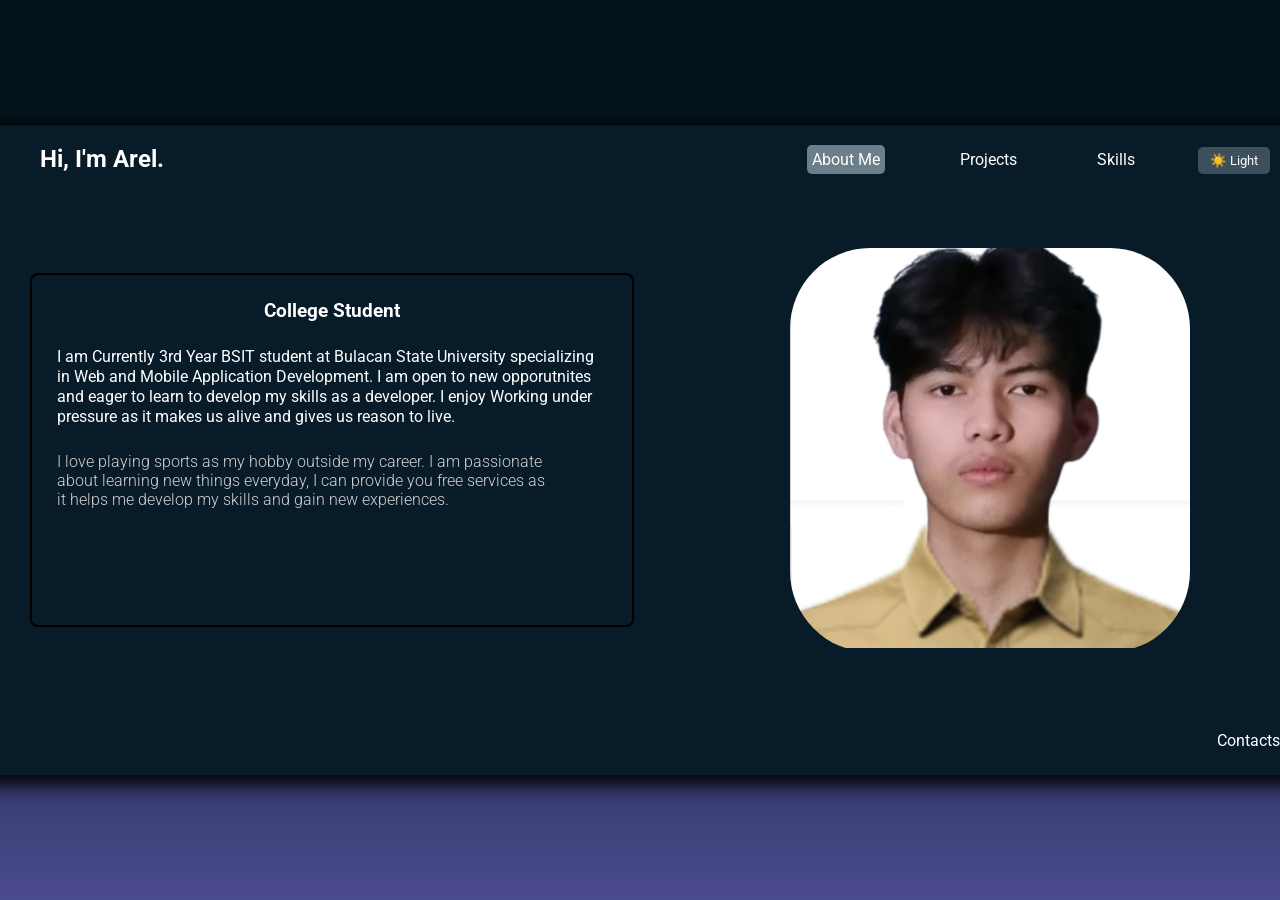
<file: index.html>
<!DOCTYPE html>
<html lang="en">
<head>
    <meta charset="UTF-8">
    <meta name="viewport" content="width=device-width, initial-scale=1.0">
    <title>Document</title>
    <link rel="stylesheet" href="style.css">
    <!-- FONTS -->
    <link href="https://fonts.googleapis.com/css2?family=Roboto:ital,wght@0,100..900;1,100..900&display=swap" rel="stylesheet">
   

</head>
<body>
    <div class="content">
        <div class="nav">
             <h2 style="margin-right: 500px;width: 300px;position: absolute; right:300px;">Hi, I'm Arel.</h2>
            <a href="" style="background-color: rgba(213, 235, 242, 0.481); padding: 5px; border-radius: 5px;">About Me</a>
            <a href="projects.html">Projects</a>
            <a href="skills.html">Skills</a>  
        </div>

      <div class="boutme">
        <h3> College Student</h3>
        <p id="p1"> I am Currently 3rd Year BSIT student at Bulacan State University specializing in Web and Mobile Application Development.
             I am open to new opporutnites and eager to learn to develop my skills as a developer. I enjoy Working under pressure as it makes us alive and gives us reason to live.</p>
        <p style="font-weight:300; color: lightgray;">I love playing sports as my hobby outside my career. I am passionate about learning new things everyday, I can provide you free services as it helps me develop my skills and gain new experiences. </p>
      </div>

      <div id="p">
        <img src="22pic.jpg" alt="My profile" width="400px" height="400px">
      </div>
      <footer>
        <a href="contacts.html">Contacts</a>
        </footer>
      </div>
    <script src="theme.js"></script>
</body>
        
</body>
</html>

<style>
footer {
    position: absolute;
    bottom: 20px;
    left: 0;
    width: 100%;
    box-sizing: border-box;
    padding-right: 50px;
    display: flex;
    justify-content: flex-end;
}

footer a {
    text-decoration: none;
    color: white;
    padding: 5px 10px;
    border-radius: 5px;
}

footer a:hover {
    background-color: darkslategray;
}

 h3{
    margin-top: 25px;
 }
   

    .boutme{
        display: flex;
        flex-direction: column;
        align-items: center;
        gap: 5px;
        position: absolute;
        /* background-color:rgb(39, 57, 57); */
        border: 2.5px solid black;
        border-radius: 8px;

        margin-left: 90px;
       
        width: 600px;
        height: 350px;
    }
    .boutme p{
        /* background-color: brown; */

        width: 500px;
        margin-right:50px;
    }
    #p1{
        margin: 20px;
        width: 550px;
        line-height: 20px;
    }
   
</style>
</file>
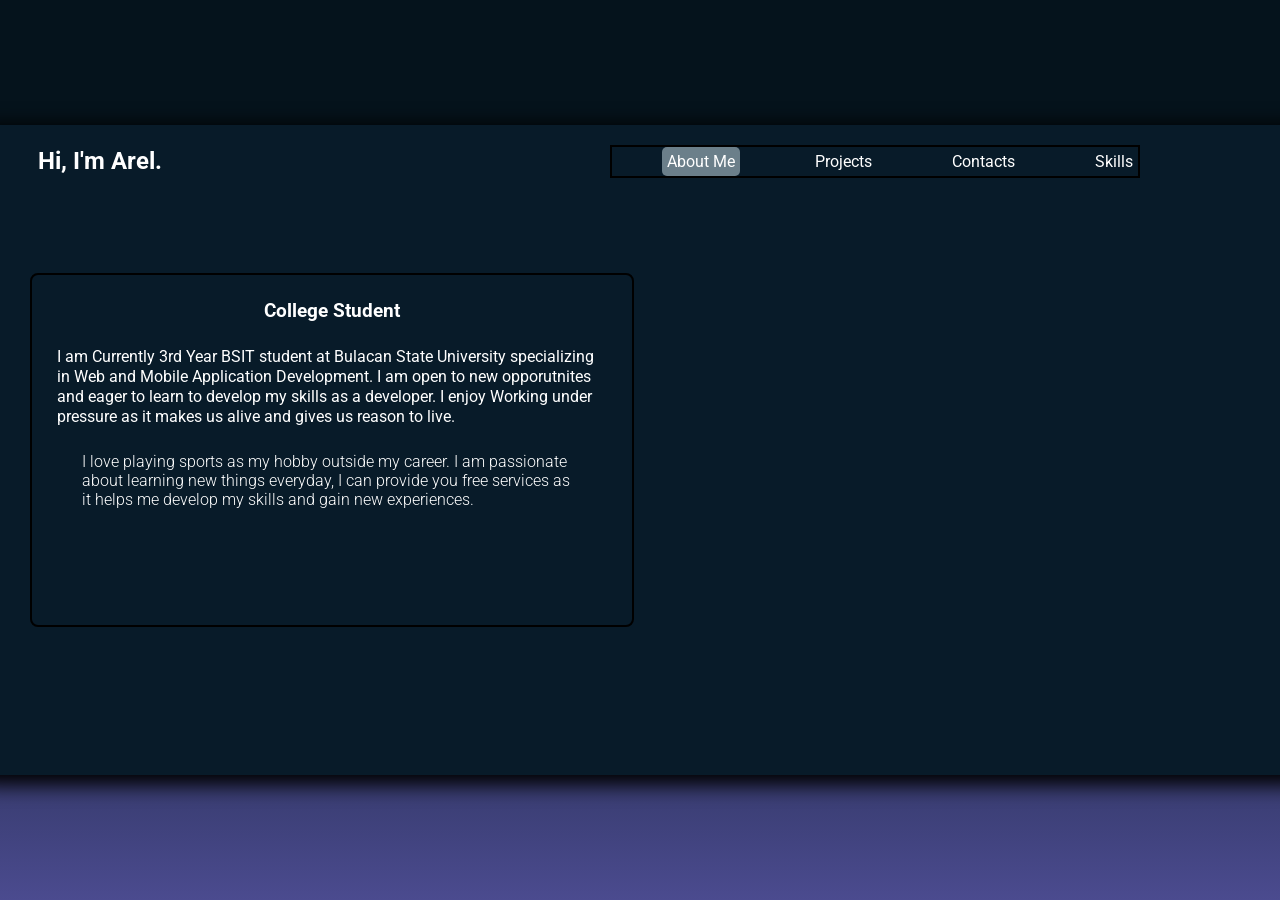
<file: Portfolio/index.html>
<!DOCTYPE html>
<html lang="en">
<head>
    <meta charset="UTF-8">
    <meta name="viewport" content="width=device-width, initial-scale=1.0">
    <title>Document</title>
    <link rel="stylesheet" href="style.css">
    <!-- FONTS -->
    <link href="https://fonts.googleapis.com/css2?family=Roboto:ital,wght@0,100..900;1,100..900&display=swap" rel="stylesheet">
   

</head>
<body>
    <div class="content">
        <div class="nav">
             <h2 style="margin-right: 500px;width: 300px;position: absolute; right:300px;">Hi, I'm Arel.</h2>
            <a href="" style="background-color: rgba(213, 235, 242, 0.481); padding: 5px; border-radius: 5px;">About Me</a>
            <a href="projects.html">Projects</a>
            <a href="contacts.html">Contacts</a>
            <a href="skills.html">Skills</a>  
        </div>

      <div class="boutme">
        <h3> College Student</h3>
        <p id="p1"> I am Currently 3rd Year BSIT student at Bulacan State University specializing in Web and Mobile Application Development.
             I am open to new opporutnites and eager to learn to develop my skills as a developer. I enjoy Working under pressure as it makes us alive and gives us reason to live.</p>
        <p style="font-weight:300;">I love playing sports as my hobby outside my career. I am passionate about learning new things everyday, I can provide you free services as it helps me develop my skills and gain new experiences. </p>
      </div>
       
    </div>
</body>
</html>

<style>
 
 h3{
    margin-top: 25px;
 }
   

    .boutme{
        display: flex;
        flex-direction: column;
        align-items: center;
        gap: 5px;
        position: absolute;
        /* background-color:rgb(39, 57, 57); */
        border: 2.5px solid black;
        border-radius: 8px;

        margin-left: 90px;
       
        width: 600px;
        height: 350px;
    }
    .boutme p{
        /* background-color: brown; */

        width: 500px;
    }
    #p1{
        margin: 20px;
        width: 550px;
        line-height: 20px;
    }
   
</style>
</file>
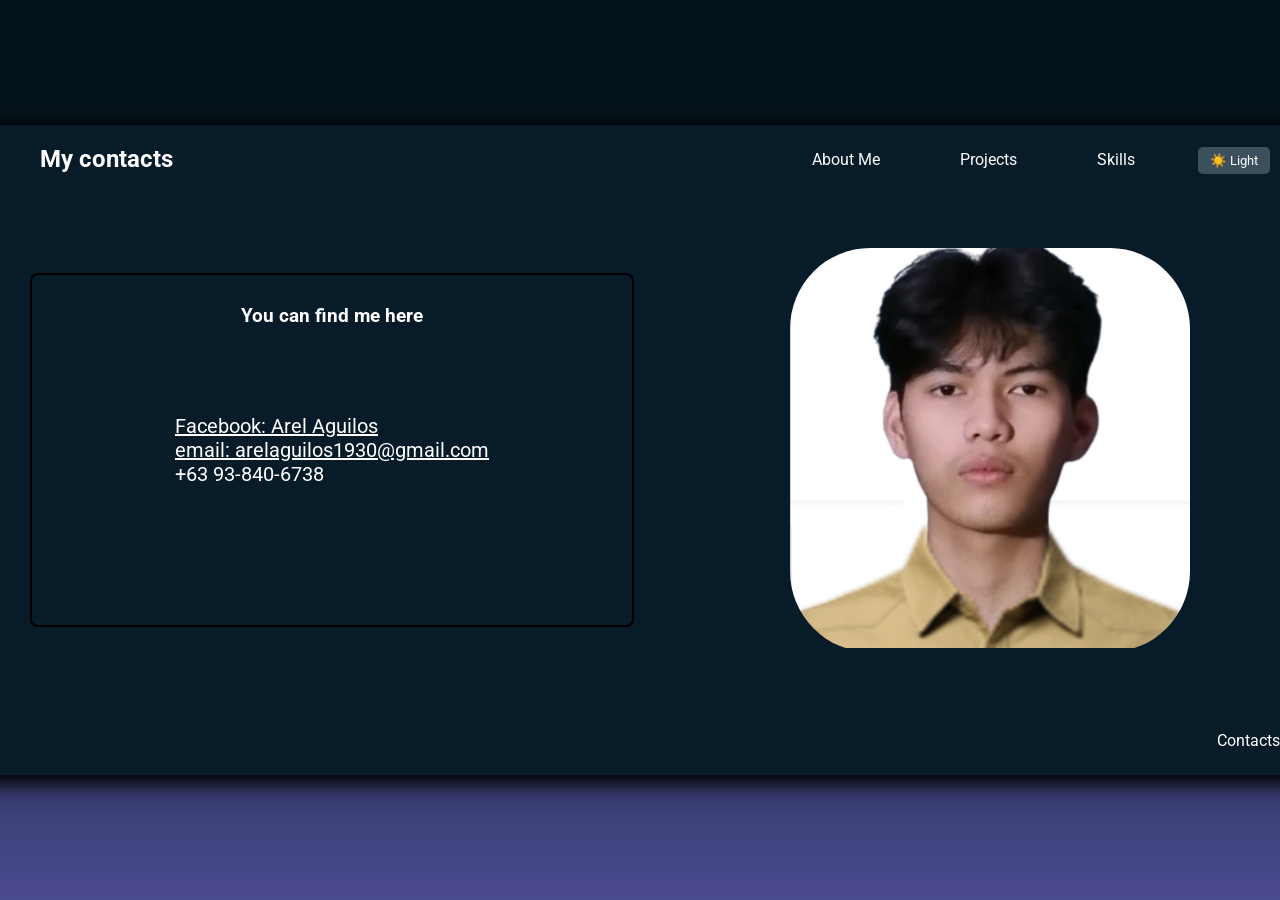
<file: contacts.html>
<!DOCTYPE html>
<html lang="en">
<head>
    <meta charset="UTF-8">
    <meta name="viewport" content="width=device-width, initial-scale=1.0">
    <title>Document</title>
     <link rel="stylesheet" href="style.css">
      <link href="https://fonts.googleapis.com/css2?family=Roboto:ital,wght@0,100..900;1,100..900&display=swap" rel="stylesheet">
</head>
<body>
    <div class="content">
        <div class="nav">
             <h2 style="margin-right: 500px;width: 300px;position: absolute; right:300px;">My contacts</h2>
            <a href="index.html">About Me</a>
            <a href="projects.html">Projects</a>
            <a href="skills.html">Skills</a>  
        </div>

      <div class="boutme">
        <h3>You can find me here</h3>
        <div class="contacts">
            <a href="https://www.facebook.com/arel.aguilos.2024?mibextid=ZbWKwL" target="_blank">Facebook: Arel Aguilos</a>
            <a href="mailto:arelaguilos1930@gmail.com">email: arelaguilos1930@gmail.com</a>
            <p>+63 93-840-6738</p>
        </div>
      </div>

        <div id="p">
        <img src="22pic.jpg" alt="My profile" width="400px" height="400px">
      </div>
      <footer>
            <a href="contacts.html">Contacts</a>
      </footer> 
    </div>
   <script src="theme.js"></script>
 
</body>
</html>

<style>
footer {
    position: absolute;
    bottom: 20px;
    left: 0;
    width: 100%;
    box-sizing: border-box;
    padding-right: 50px;
    display: flex;
    justify-content: flex-end;
}

footer a {
    text-decoration: none;
    color: white;
    padding: 5px 10px;
    border-radius: 5px;
}

footer a:hover {
    background-color: darkslategray;
} 
    h3{
        position: absolute;
        top: 30px;
    }

    .contacts{

        font-size: 20px;
         display: flex;
        flex-direction: column;
        justify-content: center;
        align-items:flex-start;
       
    }
   
    .boutme{

        position: relative;
        display: flex;
        flex-direction: column;
        align-items:  center;
        justify-content: center;
       
        /* background-color: darkcyan; */
          border: 2.5px solid black;
        border-radius: 8px;

        margin-left: 90px;
        width: 600px;
        height: 350px;
    }
</style>
</file>
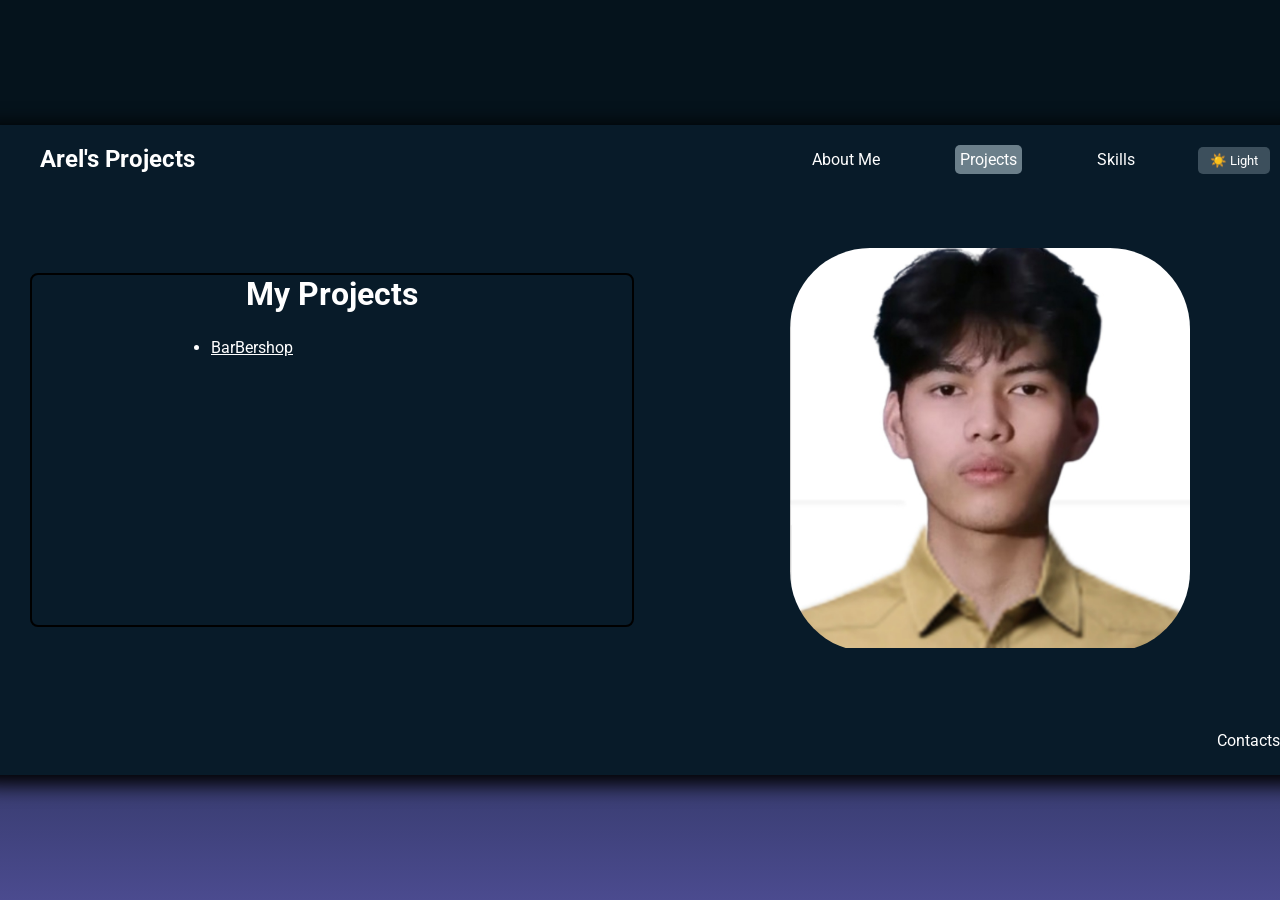
<file: projects.html>
<!DOCTYPE html>
<html lang="en">
<head>
    <meta charset="UTF-8">
    <meta name="viewport" content="width=device-width, initial-scale=1.0">
    <title>Document</title>
     <link rel="stylesheet" href="style.css">
     <link href="https://fonts.googleapis.com/css2?family=Roboto:ital,wght@0,100..900;1,100..900&display=swap" rel="stylesheet">
   
</head>
<body>
    <div class="content">
        <div class="nav">
             <h2 style="margin-right: 500px;width: 300px;position: absolute; right:300px;">Arel's Projects</h2>
           <a href="index.html">About Me</a>
            <a href="projects.html" style="background-color: rgba(213, 235, 242, 0.481); padding: 5px; border-radius: 5px;">Projects</a>
            <a href="skills.html">Skills</a>  
        </div>

      <div class="boutme">
        <h1>My Projects</h1>
        <div style="margin-right: 200px; margin-top: 20px;">
            <ul>
                <li> <a href="https://arelaguilos1930-oss.github.io/Barber/" target="_blank">BarBershop</a> </li>
            </ul>
        </div>
      </div>

        <div id="p">
        <img src="22pic.jpg" alt="My profile" width="400px" height="400px">
      </div>
       <footer>
        <a href="contacts.html">Contacts</a>
        </footer> 
    </div>
    <script src="theme.js"></script>
</body>
    
<!-- 
    <div class="contentproject">
        <div>o</div>
        <div>p</div>
    </div> -->
</body>
</html>

<style>
    /* .contentproject{
        margin-top: 20px;
        display: flex;
        background-color: brown;
        gap: 50px;
    }
    .contentproject div{
        background-color: black;
        width: 400px;
        height: 500px;
    } */
  
footer {
    position: absolute;
    bottom: 20px;
    left: 0;
    width: 100%;
    box-sizing: border-box;
    padding-right: 50px;
    display: flex;
    justify-content: flex-end;
}

footer a {
    text-decoration: none;
    color: white;
    padding: 5px 10px;
    border-radius: 5px;
}

footer a:hover {
    background-color: darkslategray;
} 
     .boutme{
        display: flex;
        flex-direction: column;
        align-items: center;
        gap: 5px;
        position: absolute;
        /* background-color:rgb(39, 57, 57); */
        border: 2.5px solid black;
        border-radius: 8px;

        margin-left: 90px;
       
        width: 600px;
        height: 350px;
    }
</style>
</file>
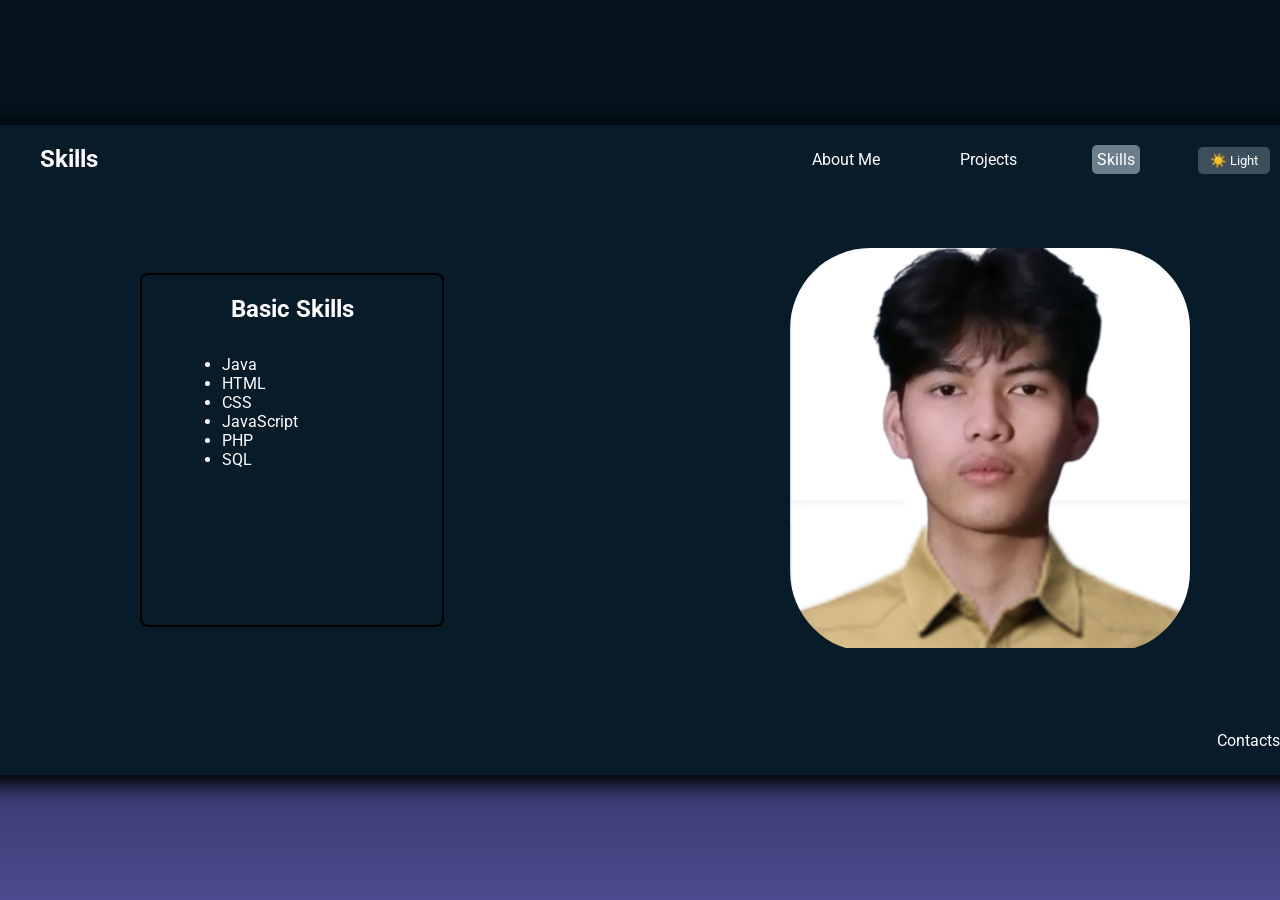
<file: skills.html>
<!DOCTYPE html>
<html lang="en">
<head>
    <meta charset="UTF-8">
    <meta name="viewport" content="width=device-width, initial-scale=1.0">
    <title>Document</title>
     <link rel="stylesheet" href="style.css">
      <link href="https://fonts.googleapis.com/css2?family=Roboto:ital,wght@0,100..900;1,100..900&display=swap" rel="stylesheet">
</head>
<body>
    <div class="content">
        <div class="nav">
             <h2 style="margin-right: 500px;width: 300px;position: absolute; right:300px;">Skills</h2>
            <a href="index.html" >About Me</a>
            <a href="projects.html" >Projects</a>
            <a href="" style="background-color: rgba(213, 235, 242, 0.481); padding: 5px; border-radius: 5px;">Skills</a>  
        </div>

      <div class="boutme">
        <h2 id="Bs">Basic Skills</h2>
        <ul>
            <li>Java</li>
            <li>HTML</li>
            <li>CSS</li>
            <li>JavaScript</li>
            <li>PHP</li>
            <li>SQL</li>
        </ul>
      </div>
       
        <div id="p">
        <img src="22pic.jpg" alt="My profile" width="400px" height="400px">
      </div>
       <footer>
            <a href="contacts.html">Contacts</a>
        
       </footer> 
    </div>
    <script src="theme.js"></script>
</body>
</html>

<style>
footer {
    position: absolute;
    bottom: 20px;
    left: 0;
    width: 100%;
    box-sizing: border-box;
    padding-right: 50px;
    display: flex;
    justify-content: flex-end;
}

footer a {
    text-decoration: none;
    color: white;
    padding: 5px 10px;
    border-radius: 5px;
}

footer a:hover {
    background-color: darkslategray;
} 
 ul{
    /* background-color: blueviolet; */
    position: absolute;
    left: 40px;
    top: 80px;
 }
    #Bs{
   margin-top: 20px;
   }
    .boutme{
        position: relative;

        display: flex;
        justify-content: center;
       
       border: 2.5px solid black;
        border-radius: 8px;

        margin-left: 200px;
        width: 300px;
        height: 350px;
    }

</style>
</file>
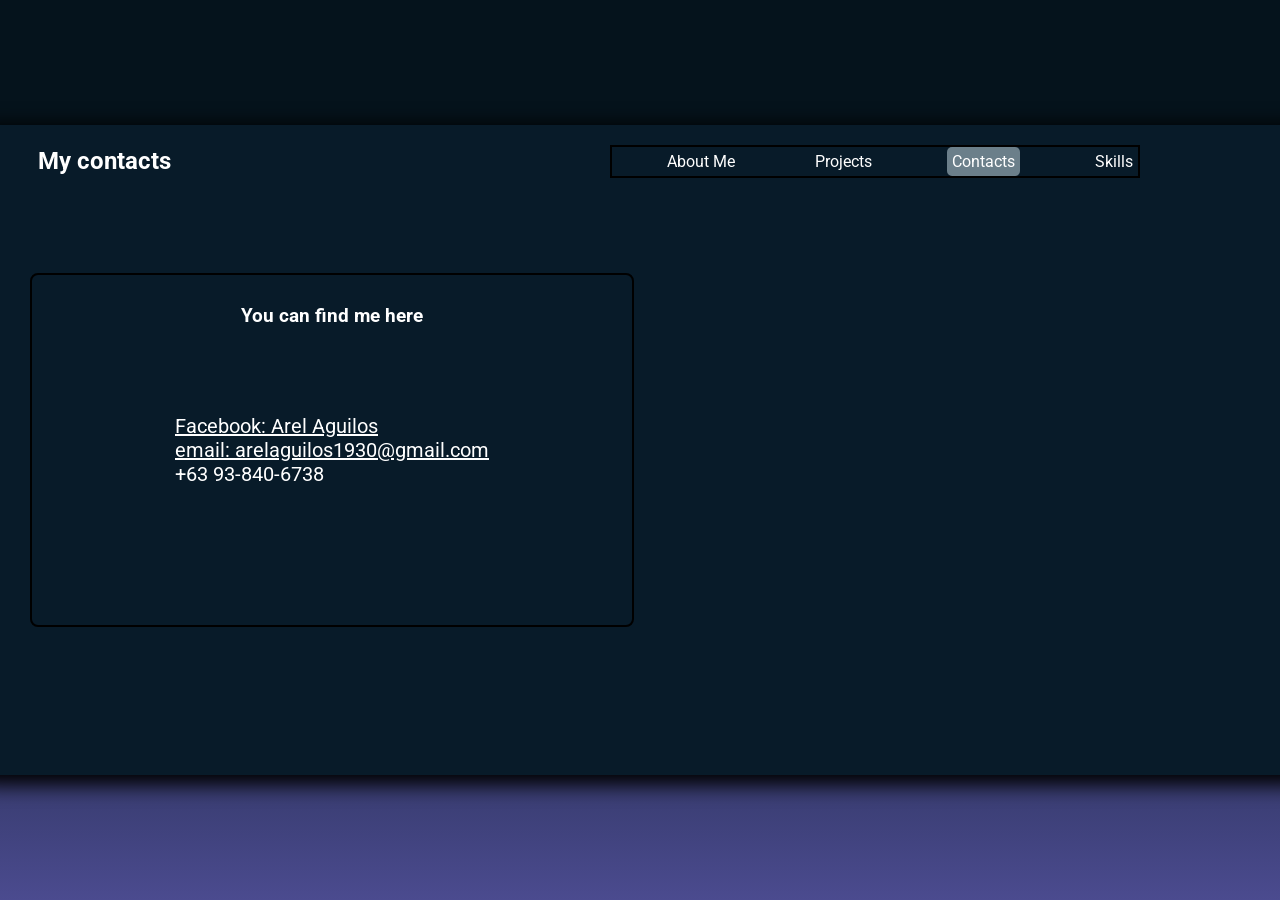
<file: Portfolio/contacts.html>
<!DOCTYPE html>
<html lang="en">
<head>
    <meta charset="UTF-8">
    <meta name="viewport" content="width=device-width, initial-scale=1.0">
    <title>Document</title>
     <link rel="stylesheet" href="style.css">
      <link href="https://fonts.googleapis.com/css2?family=Roboto:ital,wght@0,100..900;1,100..900&display=swap" rel="stylesheet">
</head>
<body>
    <div class="content">
        <div class="nav">
             <h2 style="margin-right: 500px;width: 300px;position: absolute; right:300px;">My contacts</h2>
            <a href="index.html">About Me</a>
            <a href="projects.html">Projects</a>
            <a href="" style="background-color:rgba(213, 235, 242, 0.481); padding: 5px; border-radius: 5px;">Contacts</a>
            <a href="skills.html">Skills</a>  
        </div>

      <div class="boutme">
        <h3>You can find me here</h3>
        <div class="contacts">
            <a href="https://www.facebook.com/arel.aguilos.2024?mibextid=ZbWKwL" target="_blank">Facebook: Arel Aguilos</a>
            <a href="mailto:arelaguilos1930@gmail.com">email: arelaguilos1930@gmail.com</a>
            <p>+63 93-840-6738</p>
        </div>
      </div>
       
    </div>
</body>
</html>

<style>
    h3{
        position: absolute;
        top: 30px;
    }

    .contacts{

        font-size: 20px;
         display: flex;
        flex-direction: column;
        justify-content: center;
        align-items:flex-start;
       
    }
   
    .boutme{

        position: relative;
        display: flex;
        flex-direction: column;
        align-items:  center;
        justify-content: center;
       
        /* background-color: darkcyan; */
          border: 2.5px solid black;
        border-radius: 8px;

        margin-left: 90px;
        width: 600px;
        height: 350px;
    }
</style>
</file>
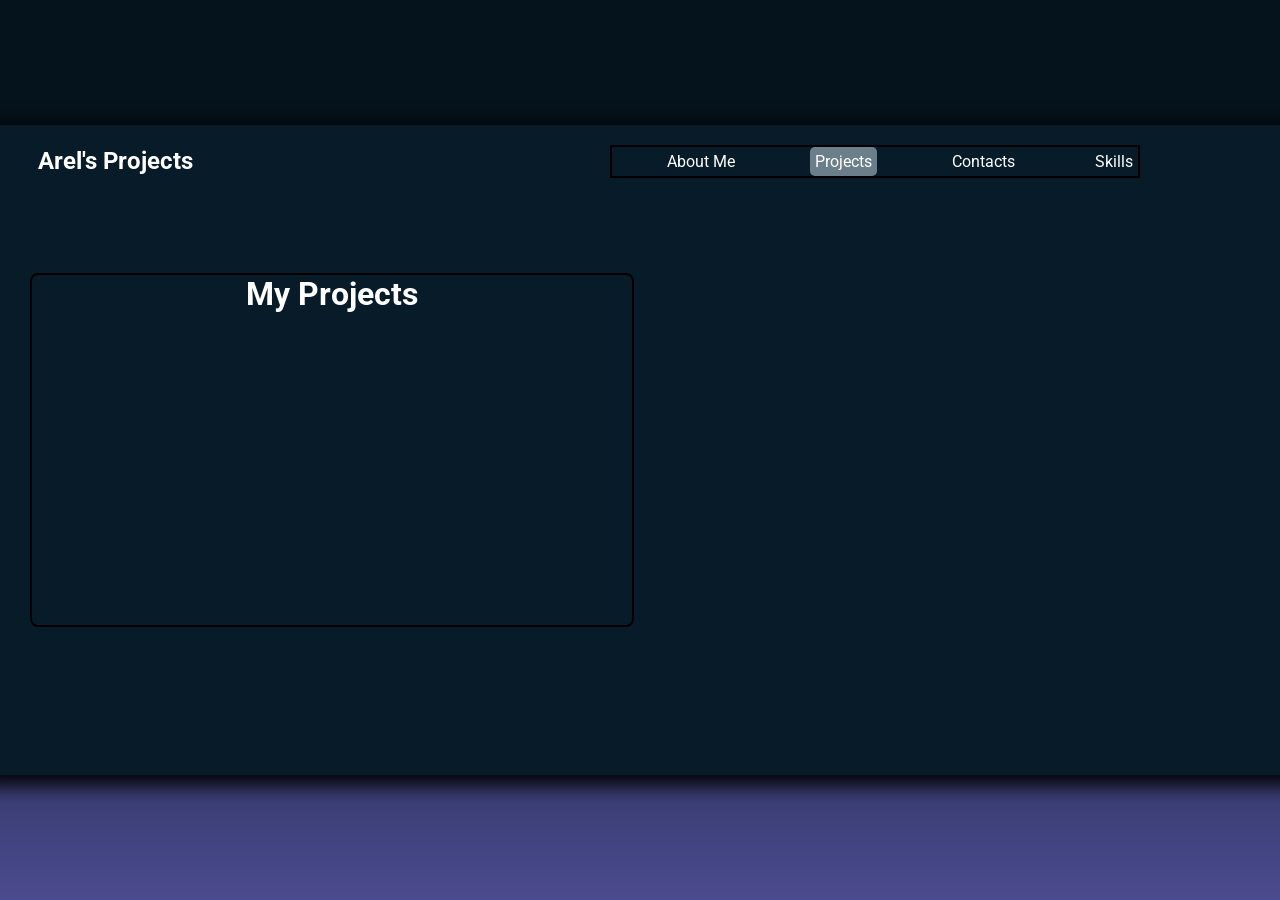
<file: Portfolio/projects.html>
<!DOCTYPE html>
<html lang="en">
<head>
    <meta charset="UTF-8">
    <meta name="viewport" content="width=device-width, initial-scale=1.0">
    <title>Document</title>
     <link rel="stylesheet" href="style.css">
     <link href="https://fonts.googleapis.com/css2?family=Roboto:ital,wght@0,100..900;1,100..900&display=swap" rel="stylesheet">
   
</head>
<body>
    <div class="content">
        <div class="nav">
             <h2 style="margin-right: 500px;width: 300px;position: absolute; right:300px;">Arel's Projects</h2>
           <a href="index.html">About Me</a>
            <a href="projects.html" style="background-color: rgba(213, 235, 242, 0.481); padding: 5px; border-radius: 5px;">Projects</a>
            <a href="contacts.html">Contacts</a>
            <a href="skills.html">Skills</a>  
        </div>

      <div class="boutme">
        <h1>My Projects</h1>
      </div>
       
    </div>
<!-- 
    <div class="contentproject">
        <div>o</div>
        <div>p</div>
    </div> -->
</body>
</html>

<style>
    /* .contentproject{
        margin-top: 20px;
        display: flex;
        background-color: brown;
        gap: 50px;
    }
    .contentproject div{
        background-color: black;
        width: 400px;
        height: 500px;
    } */
  
 
     .boutme{
        display: flex;
        flex-direction: column;
        align-items: center;
        gap: 5px;
        position: absolute;
        /* background-color:rgb(39, 57, 57); */
        border: 2.5px solid black;
        border-radius: 8px;

        margin-left: 90px;
       
        width: 600px;
        height: 350px;
    }
</style>
</file>
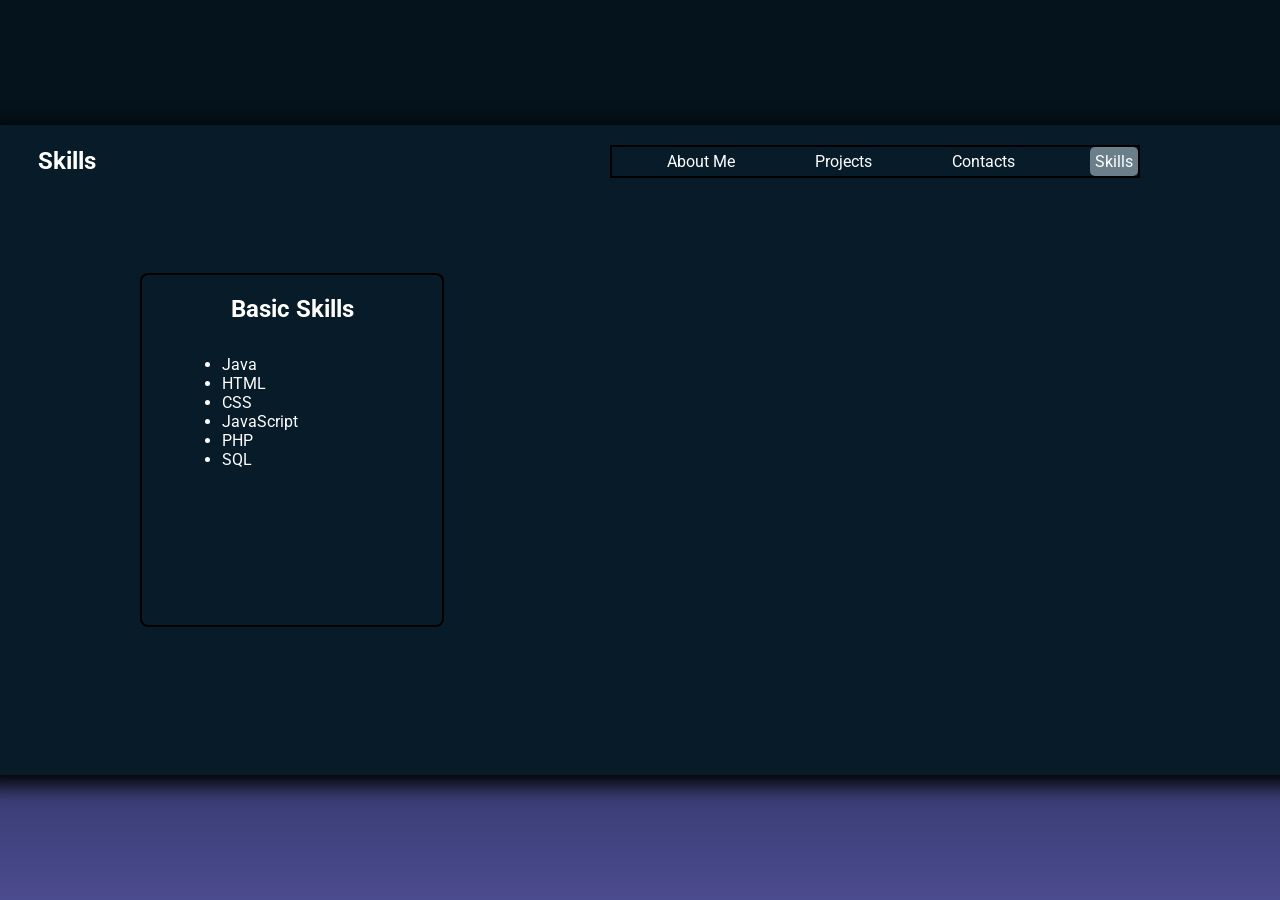
<file: Portfolio/skills.html>
<!DOCTYPE html>
<html lang="en">
<head>
    <meta charset="UTF-8">
    <meta name="viewport" content="width=device-width, initial-scale=1.0">
    <title>Document</title>
     <link rel="stylesheet" href="style.css">
      <link href="https://fonts.googleapis.com/css2?family=Roboto:ital,wght@0,100..900;1,100..900&display=swap" rel="stylesheet">
</head>
<body>
    <div class="content">
        <div class="nav">
             <h2 style="margin-right: 500px;width: 300px;position: absolute; right:300px;">Skills</h2>
            <a href="index.html" >About Me</a>
            <a href="projects.html" >Projects</a>
            <a href="contacts.html">Contacts</a>
            <a href="" style="background-color: rgba(213, 235, 242, 0.481); padding: 5px; border-radius: 5px;">Skills</a>  
        </div>

      <div class="boutme">
        <h2 id="Bs">Basic Skills</h2>
        <ul>
            <li>Java</li>
            <li>HTML</li>
            <li>CSS</li>
            <li>JavaScript</li>
            <li>PHP</li>
            <li>SQL</li>
        </ul>
      </div>
       
    </div>
</body>
</html>

<style>
 
 ul{
    /* background-color: blueviolet; */
    position: absolute;
    left: 40px;
    top: 80px;
 }
    #Bs{
   margin-top: 20px;
   }
    .boutme{
        position: relative;

        display: flex;
        justify-content: center;
       
       border: 2.5px solid black;
        border-radius: 8px;

        margin-left: 200px;
        width: 300px;
        height: 350px;
    }

</style>
</file>
<file: style.css>
body{

   font-family:"Roboto";

    display: flex;
        flex-direction: column;
        background: linear-gradient(rgb(5,19,28) 50%,rgb(75, 75, 143));
        justify-content: center;
        align-items: center;
       min-height: 100vh;

       /* padding: 40px; */
}
*{
        color: white;
        margin: 0px;
    }

     .content{
        position: relative;
        display: flex;
        flex-direction: column;
        justify-content: center;
        background-color: rgb(8, 27, 41);
        width: 1400px;
        height: 650px;

        border-radius: 50px;
        box-shadow: 5px 5px 20px 5px rgba(0, 0, 0, 2);
    }


    .nav a:hover {
    background-color: darkslategray;
    }

     .nav a{
        display: flex;
        align-items: center;
        margin-left: 50px;
        text-decoration: none;
        color: white;

        padding: 5px;
        border-radius: 5px;
    }
    .nav{
        position: absolute;
        top: 20px;
        right: 200px;
        gap: 20px;
        display: flex;
        justify-content: flex-end;
       /* border: 2px solid black; */
    }

     #p{
    position: absolute;
    left: 850px;
    border-radius: 20%;
    overflow: hidden;


 }
 /* Toggle button */
#theme-toggle {
    position: absolute;
    top: 22px;
    right: 70px;
    padding: 6px 12px;
    border: none;
    border-radius: 5px;
    background-color: rgba(213, 235, 242, 0.25);
    cursor: pointer;
    font-family: 'Roboto', sans-serif;
}

#theme-toggle:hover {
    background-color: darkslategray;
}

/* Light theme */
body.light {
    background: linear-gradient(rgb(240, 247, 252) 50%, rgb(190, 205, 235));
}

body.light * {
    color: #111;
}

body.light .content {
    background-color: rgb(250, 252, 255);
    box-shadow: 5px 5px 20px 5px rgba(0, 0, 0, 0.2);
}

body.light .boutme {
    border-color: #999;
}

body.light .boutme p[style] {
    color: #555 !important;
}

body.light .nav a:hover,
body.light footer a:hover,
body.light #theme-toggle:hover {
    background-color: rgba(120, 160, 200, 0.4);
}

body.light #theme-toggle {
    background-color: rgba(120, 160, 200, 0.25);
}
</file>
<file: Portfolio/style.css>
body{

   font-family:"Roboto";

    display: flex;
        flex-direction: column;
        background: linear-gradient(rgb(5,19,28) 50%,rgb(75, 75, 143));
        justify-content: center;
        align-items: center;
       min-height: 100vh;

       /* padding: 40px; */
}
*{
        color: white;
        margin: 0px;
    }

     .content{
        position: relative;
        display: flex;
        flex-direction: column;
        justify-content: center;
        background-color: rgb(8, 27, 41);
        width: 1400px;
        height: 650px;

        border-radius: 50px;
        box-shadow: 5px 5px 20px 5px rgba(0, 0, 0, 2);
    }


    .nav a:hover {
    background-color: darkslategray;
    }

     .nav a{
        display: flex;
        align-items: center;
        margin-left: 50px;
        text-decoration: none;
        color: white;

        padding: 5px;
        border-radius: 5px;
    }
    .nav{
        position: absolute;
        top: 20px;
        right: 200px;
        gap: 20px;
        display: flex;
        justify-content: flex-end;
       border: 2px solid black;
    }
</file>
